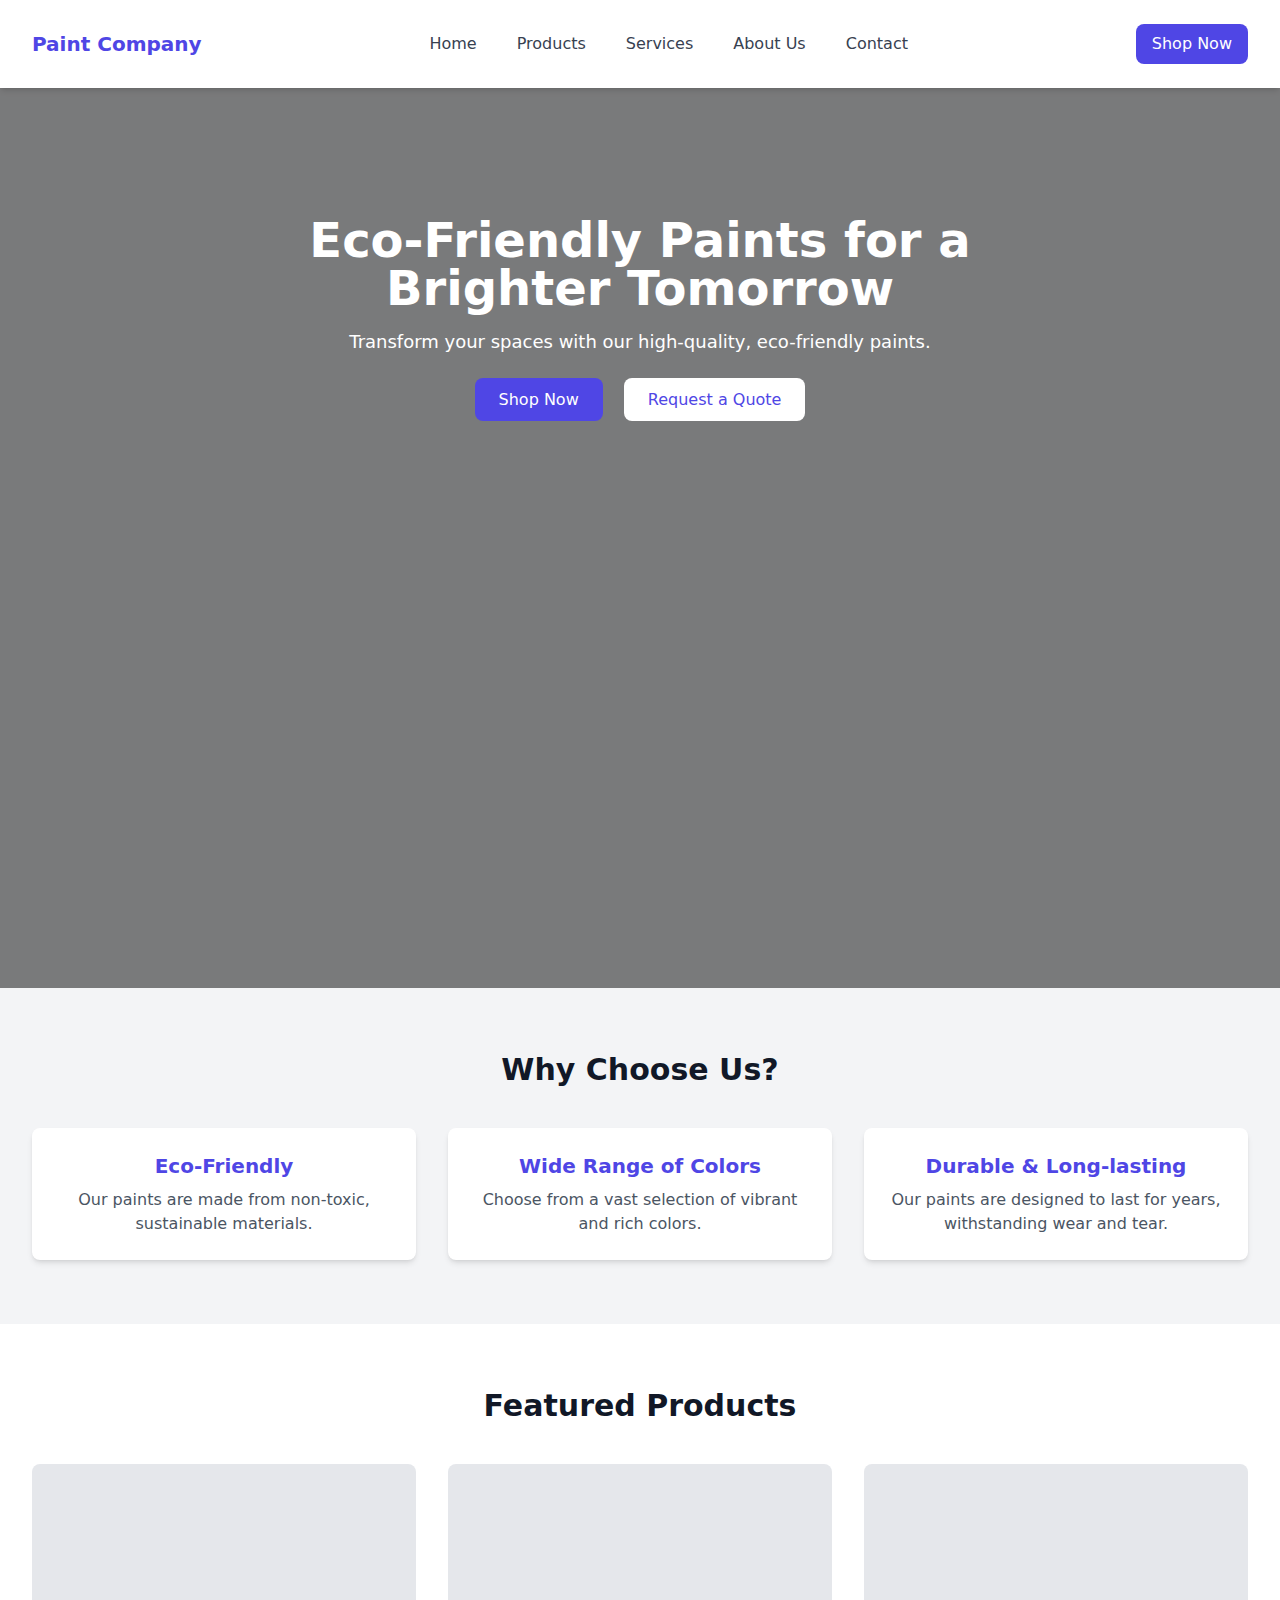
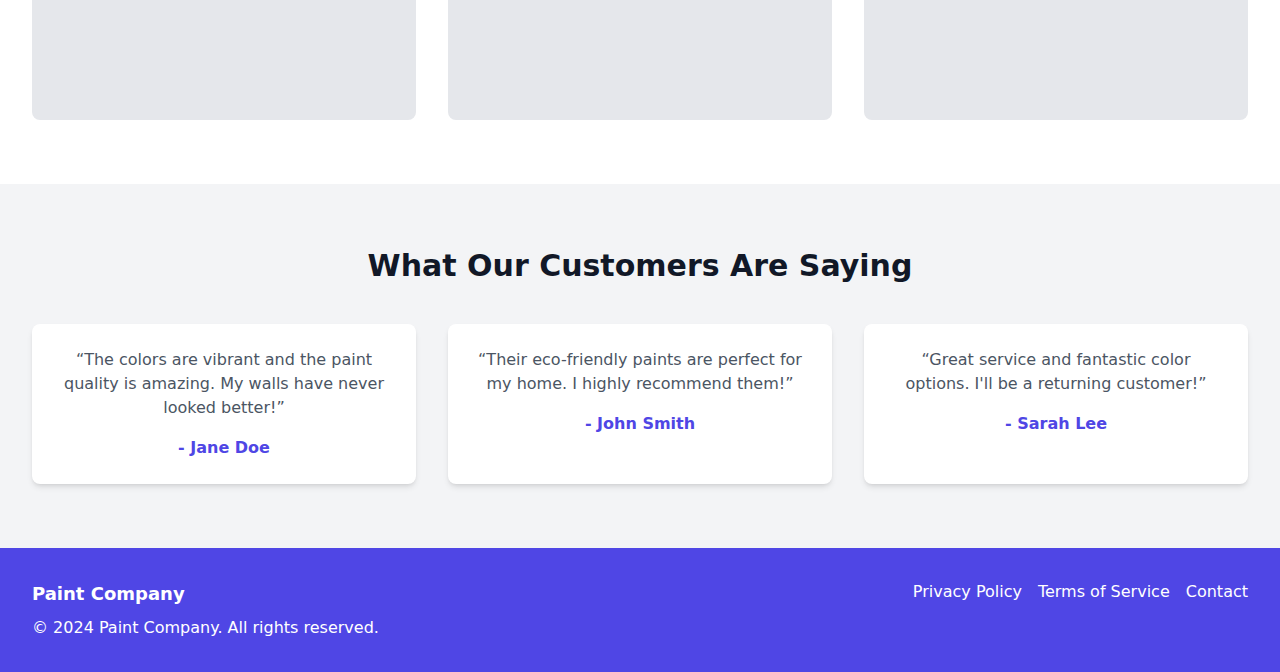
<file: index.html>
<!DOCTYPE html>
<html lang="en">
<head>
  <meta charset="UTF-8">
  <meta name="viewport" content="width=device-width, initial-scale=1.0">
  <title>Paint Company</title>
  <link rel="stylesheet" href="style.css">
</head>
<body class="bg-gray-100">

  <!-- Header Section -->
  <!-- Header Section -->
<header class="bg-white shadow-md">
    <div class="max-w-7xl mx-auto px-4 sm:px-6 lg:px-8">
      <div class="flex justify-between items-center py-6">
        <div class="flex-shrink-0">
          <a href="index.html" class="text-xl font-bold text-indigo-600">Paint Company</a> <!-- Homepage -->
        </div>
        <nav class="hidden md:flex space-x-10">
          <a href="index.html" class="text-gray-700 hover:text-indigo-600">Home</a>
          <a href="catalog.html" class="text-gray-700 hover:text-indigo-600">Products</a> <!-- Link to Product Catalog -->
          <a href="#" class="text-gray-700 hover:text-indigo-600">Services</a>
          <a href="#" class="text-gray-700 hover:text-indigo-600">About Us</a>
          <a href="#" class="text-gray-700 hover:text-indigo-600">Contact</a>
        </nav>
        <div class="flex items-center space-x-4">
          <a href="catalog.html" class="text-white bg-indigo-600 hover:bg-indigo-500 px-4 py-2 rounded-lg">Shop Now</a> <!-- Shop Now button linking to catalog -->
        </div>
      </div>
    </div>
  </header>
  

  <!-- Hero Section -->
  <section class="relative bg-cover bg-center h-screen" style="background-image: url('https://example.com/your-image.jpg');">
    <div class="absolute inset-0 bg-black bg-opacity-50"></div>
    <div class="relative z-10 max-w-4xl mx-auto text-center text-white py-32 px-4">
      <h1 class="text-5xl font-bold">Eco-Friendly Paints for a Brighter Tomorrow</h1>
      <p class="mt-4 text-lg">Transform your spaces with our high-quality, eco-friendly paints.</p>
      <div class="mt-8 space-x-4">
        <a href="#" class="bg-indigo-600 hover:bg-indigo-500 text-white px-6 py-3 rounded-lg">Shop Now</a>
        <a href="#" class="bg-white hover:bg-gray-100 text-indigo-600 px-6 py-3 rounded-lg">Request a Quote</a>
      </div>
    </div>
  </section>

  <!-- Key Features Section -->
  <section class="py-16 bg-gray-100">
    <div class="max-w-7xl mx-auto px-4 sm:px-6 lg:px-8 text-center">
      <h2 class="text-3xl font-bold text-gray-900">Why Choose Us?</h2>
      <div class="mt-10 grid grid-cols-1 md:grid-cols-3 gap-8">
        <div class="bg-white p-6 rounded-lg shadow-md">
          <h3 class="text-xl font-bold text-indigo-600">Eco-Friendly</h3>
          <p class="mt-2 text-gray-600">Our paints are made from non-toxic, sustainable materials.</p>
        </div>
        <div class="bg-white p-6 rounded-lg shadow-md">
          <h3 class="text-xl font-bold text-indigo-600">Wide Range of Colors</h3>
          <p class="mt-2 text-gray-600">Choose from a vast selection of vibrant and rich colors.</p>
        </div>
        <div class="bg-white p-6 rounded-lg shadow-md">
          <h3 class="text-xl font-bold text-indigo-600">Durable & Long-lasting</h3>
          <p class="mt-2 text-gray-600">Our paints are designed to last for years, withstanding wear and tear.</p>
        </div>
      </div>
    </div>
  </section>

  <!-- Product Carousel Section (Placeholder) -->
  <section class="py-16 bg-white">
    <div class="max-w-7xl mx-auto px-4 sm:px-6 lg:px-8 text-center">
      <h2 class="text-3xl font-bold text-gray-900">Featured Products</h2>
      <!-- Placeholder for product carousel -->
      <div class="mt-10 grid grid-cols-1 md:grid-cols-3 gap-8">
        <div class="bg-gray-200 h-64 rounded-lg"></div>
        <div class="bg-gray-200 h-64 rounded-lg"></div>
        <div class="bg-gray-200 h-64 rounded-lg"></div>
      </div>
    </div>
  </section>

  <!-- Testimonials Section -->
  <section class="py-16 bg-gray-100">
    <div class="max-w-7xl mx-auto px-4 sm:px-6 lg:px-8 text-center">
      <h2 class="text-3xl font-bold text-gray-900">What Our Customers Are Saying</h2>
      <div class="mt-10 grid grid-cols-1 md:grid-cols-3 gap-8">
        <div class="bg-white p-6 rounded-lg shadow-md">
          <p class="text-gray-600">“The colors are vibrant and the paint quality is amazing. My walls have never looked better!”</p>
          <p class="mt-4 font-bold text-indigo-600">- Jane Doe</p>
        </div>
        <div class="bg-white p-6 rounded-lg shadow-md">
          <p class="text-gray-600">“Their eco-friendly paints are perfect for my home. I highly recommend them!”</p>
          <p class="mt-4 font-bold text-indigo-600">- John Smith</p>
        </div>
        <div class="bg-white p-6 rounded-lg shadow-md">
          <p class="text-gray-600">“Great service and fantastic color options. I'll be a returning customer!”</p>
          <p class="mt-4 font-bold text-indigo-600">- Sarah Lee</p>
        </div>
      </div>
    </div>
  </section>

  <!-- Footer Section -->
  <footer class="bg-indigo-600 text-white py-8">
    <div class="max-w-7xl mx-auto px-4 sm:px-6 lg:px-8 flex justify-between">
      <div>
        <h3 class="font-bold text-lg">Paint Company</h3>
        <p class="mt-2">© 2024 Paint Company. All rights reserved.</p>
      </div>
      <div class="flex space-x-4">
        <a href="#" class="hover:text-gray-300">Privacy Policy</a>
        <a href="#" class="hover:text-gray-300">Terms of Service</a>
        <a href="#" class="hover:text-gray-300">Contact</a>
      </div>
    </div>
  </footer>

</body>
</html>
</file>
<file: style.css>
*, ::before, ::after {
  --tw-border-spacing-x: 0;
  --tw-border-spacing-y: 0;
  --tw-translate-x: 0;
  --tw-translate-y: 0;
  --tw-rotate: 0;
  --tw-skew-x: 0;
  --tw-skew-y: 0;
  --tw-scale-x: 1;
  --tw-scale-y: 1;
  --tw-pan-x:  ;
  --tw-pan-y:  ;
  --tw-pinch-zoom:  ;
  --tw-scroll-snap-strictness: proximity;
  --tw-gradient-from-position:  ;
  --tw-gradient-via-position:  ;
  --tw-gradient-to-position:  ;
  --tw-ordinal:  ;
  --tw-slashed-zero:  ;
  --tw-numeric-figure:  ;
  --tw-numeric-spacing:  ;
  --tw-numeric-fraction:  ;
  --tw-ring-inset:  ;
  --tw-ring-offset-width: 0px;
  --tw-ring-offset-color: #fff;
  --tw-ring-color: rgb(59 130 246 / 0.5);
  --tw-ring-offset-shadow: 0 0 #0000;
  --tw-ring-shadow: 0 0 #0000;
  --tw-shadow: 0 0 #0000;
  --tw-shadow-colored: 0 0 #0000;
  --tw-blur:  ;
  --tw-brightness:  ;
  --tw-contrast:  ;
  --tw-grayscale:  ;
  --tw-hue-rotate:  ;
  --tw-invert:  ;
  --tw-saturate:  ;
  --tw-sepia:  ;
  --tw-drop-shadow:  ;
  --tw-backdrop-blur:  ;
  --tw-backdrop-brightness:  ;
  --tw-backdrop-contrast:  ;
  --tw-backdrop-grayscale:  ;
  --tw-backdrop-hue-rotate:  ;
  --tw-backdrop-invert:  ;
  --tw-backdrop-opacity:  ;
  --tw-backdrop-saturate:  ;
  --tw-backdrop-sepia:  ;
  --tw-contain-size:  ;
  --tw-contain-layout:  ;
  --tw-contain-paint:  ;
  --tw-contain-style:  ;
}

::backdrop {
  --tw-border-spacing-x: 0;
  --tw-border-spacing-y: 0;
  --tw-translate-x: 0;
  --tw-translate-y: 0;
  --tw-rotate: 0;
  --tw-skew-x: 0;
  --tw-skew-y: 0;
  --tw-scale-x: 1;
  --tw-scale-y: 1;
  --tw-pan-x:  ;
  --tw-pan-y:  ;
  --tw-pinch-zoom:  ;
  --tw-scroll-snap-strictness: proximity;
  --tw-gradient-from-position:  ;
  --tw-gradient-via-position:  ;
  --tw-gradient-to-position:  ;
  --tw-ordinal:  ;
  --tw-slashed-zero:  ;
  --tw-numeric-figure:  ;
  --tw-numeric-spacing:  ;
  --tw-numeric-fraction:  ;
  --tw-ring-inset:  ;
  --tw-ring-offset-width: 0px;
  --tw-ring-offset-color: #fff;
  --tw-ring-color: rgb(59 130 246 / 0.5);
  --tw-ring-offset-shadow: 0 0 #0000;
  --tw-ring-shadow: 0 0 #0000;
  --tw-shadow: 0 0 #0000;
  --tw-shadow-colored: 0 0 #0000;
  --tw-blur:  ;
  --tw-brightness:  ;
  --tw-contrast:  ;
  --tw-grayscale:  ;
  --tw-hue-rotate:  ;
  --tw-invert:  ;
  --tw-saturate:  ;
  --tw-sepia:  ;
  --tw-drop-shadow:  ;
  --tw-backdrop-blur:  ;
  --tw-backdrop-brightness:  ;
  --tw-backdrop-contrast:  ;
  --tw-backdrop-grayscale:  ;
  --tw-backdrop-hue-rotate:  ;
  --tw-backdrop-invert:  ;
  --tw-backdrop-opacity:  ;
  --tw-backdrop-saturate:  ;
  --tw-backdrop-sepia:  ;
  --tw-contain-size:  ;
  --tw-contain-layout:  ;
  --tw-contain-paint:  ;
  --tw-contain-style:  ;
}

/*
! tailwindcss v3.4.12 | MIT License | https://tailwindcss.com
*/

/*
1. Prevent padding and border from affecting element width. (https://github.com/mozdevs/cssremedy/issues/4)
2. Allow adding a border to an element by just adding a border-width. (https://github.com/tailwindcss/tailwindcss/pull/116)
*/

*,
::before,
::after {
  box-sizing: border-box;
  /* 1 */
  border-width: 0;
  /* 2 */
  border-style: solid;
  /* 2 */
  border-color: #e5e7eb;
  /* 2 */
}

::before,
::after {
  --tw-content: '';
}

/*
1. Use a consistent sensible line-height in all browsers.
2. Prevent adjustments of font size after orientation changes in iOS.
3. Use a more readable tab size.
4. Use the user's configured `sans` font-family by default.
5. Use the user's configured `sans` font-feature-settings by default.
6. Use the user's configured `sans` font-variation-settings by default.
7. Disable tap highlights on iOS
*/

html,
:host {
  line-height: 1.5;
  /* 1 */
  -webkit-text-size-adjust: 100%;
  /* 2 */
  -moz-tab-size: 4;
  /* 3 */
  -o-tab-size: 4;
     tab-size: 4;
  /* 3 */
  font-family: ui-sans-serif, system-ui, sans-serif, "Apple Color Emoji", "Segoe UI Emoji", "Segoe UI Symbol", "Noto Color Emoji";
  /* 4 */
  font-feature-settings: normal;
  /* 5 */
  font-variation-settings: normal;
  /* 6 */
  -webkit-tap-highlight-color: transparent;
  /* 7 */
}

/*
1. Remove the margin in all browsers.
2. Inherit line-height from `html` so users can set them as a class directly on the `html` element.
*/

body {
  margin: 0;
  /* 1 */
  line-height: inherit;
  /* 2 */
}

/*
1. Add the correct height in Firefox.
2. Correct the inheritance of border color in Firefox. (https://bugzilla.mozilla.org/show_bug.cgi?id=190655)
3. Ensure horizontal rules are visible by default.
*/

hr {
  height: 0;
  /* 1 */
  color: inherit;
  /* 2 */
  border-top-width: 1px;
  /* 3 */
}

/*
Add the correct text decoration in Chrome, Edge, and Safari.
*/

abbr:where([title]) {
  -webkit-text-decoration: underline dotted;
          text-decoration: underline dotted;
}

/*
Remove the default font size and weight for headings.
*/

h1,
h2,
h3,
h4,
h5,
h6 {
  font-size: inherit;
  font-weight: inherit;
}

/*
Reset links to optimize for opt-in styling instead of opt-out.
*/

a {
  color: inherit;
  text-decoration: inherit;
}

/*
Add the correct font weight in Edge and Safari.
*/

b,
strong {
  font-weight: bolder;
}

/*
1. Use the user's configured `mono` font-family by default.
2. Use the user's configured `mono` font-feature-settings by default.
3. Use the user's configured `mono` font-variation-settings by default.
4. Correct the odd `em` font sizing in all browsers.
*/

code,
kbd,
samp,
pre {
  font-family: ui-monospace, SFMono-Regular, Menlo, Monaco, Consolas, "Liberation Mono", "Courier New", monospace;
  /* 1 */
  font-feature-settings: normal;
  /* 2 */
  font-variation-settings: normal;
  /* 3 */
  font-size: 1em;
  /* 4 */
}

/*
Add the correct font size in all browsers.
*/

small {
  font-size: 80%;
}

/*
Prevent `sub` and `sup` elements from affecting the line height in all browsers.
*/

sub,
sup {
  font-size: 75%;
  line-height: 0;
  position: relative;
  vertical-align: baseline;
}

sub {
  bottom: -0.25em;
}

sup {
  top: -0.5em;
}

/*
1. Remove text indentation from table contents in Chrome and Safari. (https://bugs.chromium.org/p/chromium/issues/detail?id=999088, https://bugs.webkit.org/show_bug.cgi?id=201297)
2. Correct table border color inheritance in all Chrome and Safari. (https://bugs.chromium.org/p/chromium/issues/detail?id=935729, https://bugs.webkit.org/show_bug.cgi?id=195016)
3. Remove gaps between table borders by default.
*/

table {
  text-indent: 0;
  /* 1 */
  border-color: inherit;
  /* 2 */
  border-collapse: collapse;
  /* 3 */
}

/*
1. Change the font styles in all browsers.
2. Remove the margin in Firefox and Safari.
3. Remove default padding in all browsers.
*/

button,
input,
optgroup,
select,
textarea {
  font-family: inherit;
  /* 1 */
  font-feature-settings: inherit;
  /* 1 */
  font-variation-settings: inherit;
  /* 1 */
  font-size: 100%;
  /* 1 */
  font-weight: inherit;
  /* 1 */
  line-height: inherit;
  /* 1 */
  letter-spacing: inherit;
  /* 1 */
  color: inherit;
  /* 1 */
  margin: 0;
  /* 2 */
  padding: 0;
  /* 3 */
}

/*
Remove the inheritance of text transform in Edge and Firefox.
*/

button,
select {
  text-transform: none;
}

/*
1. Correct the inability to style clickable types in iOS and Safari.
2. Remove default button styles.
*/

button,
input:where([type='button']),
input:where([type='reset']),
input:where([type='submit']) {
  -webkit-appearance: button;
  /* 1 */
  background-color: transparent;
  /* 2 */
  background-image: none;
  /* 2 */
}

/*
Use the modern Firefox focus style for all focusable elements.
*/

:-moz-focusring {
  outline: auto;
}

/*
Remove the additional `:invalid` styles in Firefox. (https://github.com/mozilla/gecko-dev/blob/2f9eacd9d3d995c937b4251a5557d95d494c9be1/layout/style/res/forms.css#L728-L737)
*/

:-moz-ui-invalid {
  box-shadow: none;
}

/*
Add the correct vertical alignment in Chrome and Firefox.
*/

progress {
  vertical-align: baseline;
}

/*
Correct the cursor style of increment and decrement buttons in Safari.
*/

::-webkit-inner-spin-button,
::-webkit-outer-spin-button {
  height: auto;
}

/*
1. Correct the odd appearance in Chrome and Safari.
2. Correct the outline style in Safari.
*/

[type='search'] {
  -webkit-appearance: textfield;
  /* 1 */
  outline-offset: -2px;
  /* 2 */
}

/*
Remove the inner padding in Chrome and Safari on macOS.
*/

::-webkit-search-decoration {
  -webkit-appearance: none;
}

/*
1. Correct the inability to style clickable types in iOS and Safari.
2. Change font properties to `inherit` in Safari.
*/

::-webkit-file-upload-button {
  -webkit-appearance: button;
  /* 1 */
  font: inherit;
  /* 2 */
}

/*
Add the correct display in Chrome and Safari.
*/

summary {
  display: list-item;
}

/*
Removes the default spacing and border for appropriate elements.
*/

blockquote,
dl,
dd,
h1,
h2,
h3,
h4,
h5,
h6,
hr,
figure,
p,
pre {
  margin: 0;
}

fieldset {
  margin: 0;
  padding: 0;
}

legend {
  padding: 0;
}

ol,
ul,
menu {
  list-style: none;
  margin: 0;
  padding: 0;
}

/*
Reset default styling for dialogs.
*/

dialog {
  padding: 0;
}

/*
Prevent resizing textareas horizontally by default.
*/

textarea {
  resize: vertical;
}

/*
1. Reset the default placeholder opacity in Firefox. (https://github.com/tailwindlabs/tailwindcss/issues/3300)
2. Set the default placeholder color to the user's configured gray 400 color.
*/

input::-moz-placeholder, textarea::-moz-placeholder {
  opacity: 1;
  /* 1 */
  color: #9ca3af;
  /* 2 */
}

input::placeholder,
textarea::placeholder {
  opacity: 1;
  /* 1 */
  color: #9ca3af;
  /* 2 */
}

/*
Set the default cursor for buttons.
*/

button,
[role="button"] {
  cursor: pointer;
}

/*
Make sure disabled buttons don't get the pointer cursor.
*/

:disabled {
  cursor: default;
}

/*
1. Make replaced elements `display: block` by default. (https://github.com/mozdevs/cssremedy/issues/14)
2. Add `vertical-align: middle` to align replaced elements more sensibly by default. (https://github.com/jensimmons/cssremedy/issues/14#issuecomment-634934210)
   This can trigger a poorly considered lint error in some tools but is included by design.
*/

img,
svg,
video,
canvas,
audio,
iframe,
embed,
object {
  display: block;
  /* 1 */
  vertical-align: middle;
  /* 2 */
}

/*
Constrain images and videos to the parent width and preserve their intrinsic aspect ratio. (https://github.com/mozdevs/cssremedy/issues/14)
*/

img,
video {
  max-width: 100%;
  height: auto;
}

/* Make elements with the HTML hidden attribute stay hidden by default */

[hidden] {
  display: none;
}

.absolute {
  position: absolute;
}

.relative {
  position: relative;
}

.inset-0 {
  inset: 0px;
}

.z-10 {
  z-index: 10;
}

.mx-auto {
  margin-left: auto;
  margin-right: auto;
}

.mb-4 {
  margin-bottom: 1rem;
}

.mb-6 {
  margin-bottom: 1.5rem;
}

.mb-8 {
  margin-bottom: 2rem;
}

.ml-2 {
  margin-left: 0.5rem;
}

.ml-4 {
  margin-left: 1rem;
}

.mt-10 {
  margin-top: 2.5rem;
}

.mt-2 {
  margin-top: 0.5rem;
}

.mt-4 {
  margin-top: 1rem;
}

.mt-8 {
  margin-top: 2rem;
}

.flex {
  display: flex;
}

.grid {
  display: grid;
}

.hidden {
  display: none;
}

.h-48 {
  height: 12rem;
}

.h-64 {
  height: 16rem;
}

.h-screen {
  height: 100vh;
}

.w-full {
  width: 100%;
}

.max-w-4xl {
  max-width: 56rem;
}

.max-w-7xl {
  max-width: 80rem;
}

.flex-shrink-0 {
  flex-shrink: 0;
}

.grid-cols-1 {
  grid-template-columns: repeat(1, minmax(0, 1fr));
}

.items-center {
  align-items: center;
}

.justify-center {
  justify-content: center;
}

.justify-between {
  justify-content: space-between;
}

.gap-8 {
  gap: 2rem;
}

.space-x-10 > :not([hidden]) ~ :not([hidden]) {
  --tw-space-x-reverse: 0;
  margin-right: calc(2.5rem * var(--tw-space-x-reverse));
  margin-left: calc(2.5rem * calc(1 - var(--tw-space-x-reverse)));
}

.space-x-4 > :not([hidden]) ~ :not([hidden]) {
  --tw-space-x-reverse: 0;
  margin-right: calc(1rem * var(--tw-space-x-reverse));
  margin-left: calc(1rem * calc(1 - var(--tw-space-x-reverse)));
}

.rounded-lg {
  border-radius: 0.5rem;
}

.border {
  border-width: 1px;
}

.bg-black {
  --tw-bg-opacity: 1;
  background-color: rgb(0 0 0 / var(--tw-bg-opacity));
}

.bg-gray-100 {
  --tw-bg-opacity: 1;
  background-color: rgb(243 244 246 / var(--tw-bg-opacity));
}

.bg-gray-200 {
  --tw-bg-opacity: 1;
  background-color: rgb(229 231 235 / var(--tw-bg-opacity));
}

.bg-indigo-600 {
  --tw-bg-opacity: 1;
  background-color: rgb(79 70 229 / var(--tw-bg-opacity));
}

.bg-white {
  --tw-bg-opacity: 1;
  background-color: rgb(255 255 255 / var(--tw-bg-opacity));
}

.bg-opacity-50 {
  --tw-bg-opacity: 0.5;
}

.bg-cover {
  background-size: cover;
}

.bg-center {
  background-position: center;
}

.object-cover {
  -o-object-fit: cover;
     object-fit: cover;
}

.p-6 {
  padding: 1.5rem;
}

.px-4 {
  padding-left: 1rem;
  padding-right: 1rem;
}

.px-6 {
  padding-left: 1.5rem;
  padding-right: 1.5rem;
}

.py-16 {
  padding-top: 4rem;
  padding-bottom: 4rem;
}

.py-2 {
  padding-top: 0.5rem;
  padding-bottom: 0.5rem;
}

.py-3 {
  padding-top: 0.75rem;
  padding-bottom: 0.75rem;
}

.py-32 {
  padding-top: 8rem;
  padding-bottom: 8rem;
}

.py-6 {
  padding-top: 1.5rem;
  padding-bottom: 1.5rem;
}

.py-8 {
  padding-top: 2rem;
  padding-bottom: 2rem;
}

.text-center {
  text-align: center;
}

.text-3xl {
  font-size: 1.875rem;
  line-height: 2.25rem;
}

.text-5xl {
  font-size: 3rem;
  line-height: 1;
}

.text-lg {
  font-size: 1.125rem;
  line-height: 1.75rem;
}

.text-xl {
  font-size: 1.25rem;
  line-height: 1.75rem;
}

.font-bold {
  font-weight: 700;
}

.font-semibold {
  font-weight: 600;
}

.text-gray-600 {
  --tw-text-opacity: 1;
  color: rgb(75 85 99 / var(--tw-text-opacity));
}

.text-gray-700 {
  --tw-text-opacity: 1;
  color: rgb(55 65 81 / var(--tw-text-opacity));
}

.text-gray-900 {
  --tw-text-opacity: 1;
  color: rgb(17 24 39 / var(--tw-text-opacity));
}

.text-indigo-600 {
  --tw-text-opacity: 1;
  color: rgb(79 70 229 / var(--tw-text-opacity));
}

.text-white {
  --tw-text-opacity: 1;
  color: rgb(255 255 255 / var(--tw-text-opacity));
}

.text-yellow-500 {
  --tw-text-opacity: 1;
  color: rgb(234 179 8 / var(--tw-text-opacity));
}

.shadow-lg {
  --tw-shadow: 0 10px 15px -3px rgb(0 0 0 / 0.1), 0 4px 6px -4px rgb(0 0 0 / 0.1);
  --tw-shadow-colored: 0 10px 15px -3px var(--tw-shadow-color), 0 4px 6px -4px var(--tw-shadow-color);
  box-shadow: var(--tw-ring-offset-shadow, 0 0 #0000), var(--tw-ring-shadow, 0 0 #0000), var(--tw-shadow);
}

.shadow-md {
  --tw-shadow: 0 4px 6px -1px rgb(0 0 0 / 0.1), 0 2px 4px -2px rgb(0 0 0 / 0.1);
  --tw-shadow-colored: 0 4px 6px -1px var(--tw-shadow-color), 0 2px 4px -2px var(--tw-shadow-color);
  box-shadow: var(--tw-ring-offset-shadow, 0 0 #0000), var(--tw-ring-shadow, 0 0 #0000), var(--tw-shadow);
}

.hover\:bg-gray-100:hover {
  --tw-bg-opacity: 1;
  background-color: rgb(243 244 246 / var(--tw-bg-opacity));
}

.hover\:bg-indigo-500:hover {
  --tw-bg-opacity: 1;
  background-color: rgb(99 102 241 / var(--tw-bg-opacity));
}

.hover\:text-gray-300:hover {
  --tw-text-opacity: 1;
  color: rgb(209 213 219 / var(--tw-text-opacity));
}

.hover\:text-indigo-600:hover {
  --tw-text-opacity: 1;
  color: rgb(79 70 229 / var(--tw-text-opacity));
}

@media (min-width: 640px) {
  .sm\:px-6 {
    padding-left: 1.5rem;
    padding-right: 1.5rem;
  }
}

@media (min-width: 768px) {
  .md\:flex {
    display: flex;
  }

  .md\:grid-cols-2 {
    grid-template-columns: repeat(2, minmax(0, 1fr));
  }

  .md\:grid-cols-3 {
    grid-template-columns: repeat(3, minmax(0, 1fr));
  }
}

@media (min-width: 1024px) {
  .lg\:grid-cols-3 {
    grid-template-columns: repeat(3, minmax(0, 1fr));
  }

  .lg\:px-8 {
    padding-left: 2rem;
    padding-right: 2rem;
  }
}
</file>
